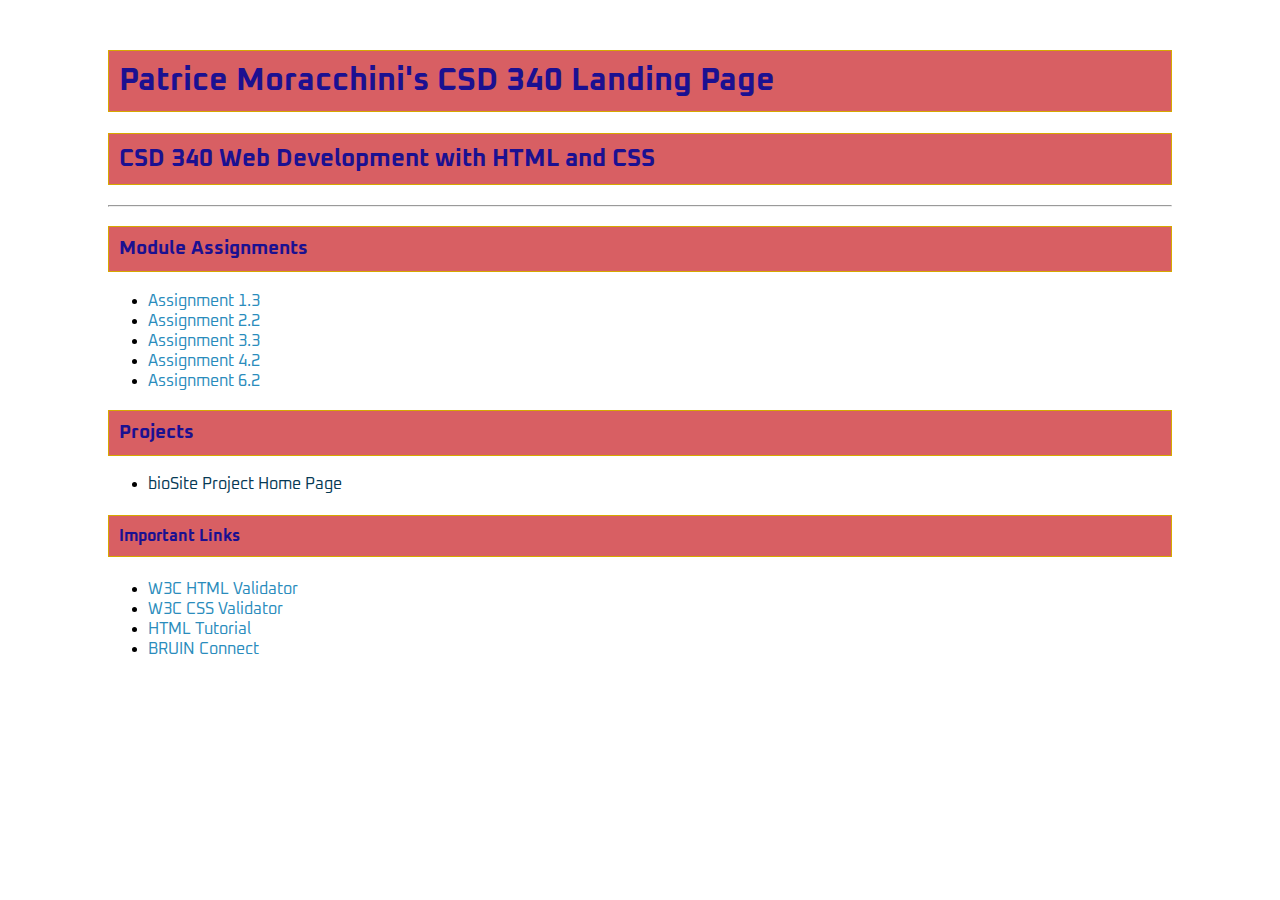
<file: index.html>
<!DOCTYPE html>
<html lang="en">
<head>
    <!--
    Patrice Moracchini
    index file for CSD 340
-->
    <title>Patrice Moracchini's CSD 340 Landing Page</title>
    <link href="https://fonts.googleapis.com/css2?family=Oxanium:wght@300;400;500;600;700&display=swap" rel="stylesheet">
    <link rel="stylesheet" href="site.css">
</head>

<body>
    <div id="container">
        <h1>Patrice Moracchini's CSD 340 Landing Page</h1>
        <h2>CSD 340 Web Development with HTML and CSS</h2>
        <hr />

        <h3>Module Assignments</h3>
        <ul>
            <li><a href="module-1/moracchini_Mod1_3.html">Assignment 1.3</a></li>
            <li><a href="module-2/moracchini_Mod2_2.html">Assignment 2.2</a></li>
            <li><a href="module-3/moracchini_Mod3_3.html">Assignment 3.3</a></li>
            <li><a href="module-4/Moracchini_Mod4_2.html">Assignment 4.2</a></li>
            <li><a href="module-6/Moracchini_Mod6_2.html">Assignment 6.2</a></li>
            </ul>
        <h3> Projects</h3>
            <ul>
                <li><a href="">bioSite Project Home Page</a></li>
            </ul>
        <h4>Important Links</h4>
            <ul>
                <li><a href="https://validator.w3.org/">W3C HTML Validator</a></li>
                <li><a href="https://jigsaw.w3.org/css-validator/">W3C CSS Validator</a></li>
                <li><a href="https://www.w3schools.com/html/">HTML Tutorial</a></li>
                <li><a href="https://bruinconnect.bellevue.edu/">BRUIN Connect</a></li>
            </ul>
    </div>
</body>
</html>
</file>
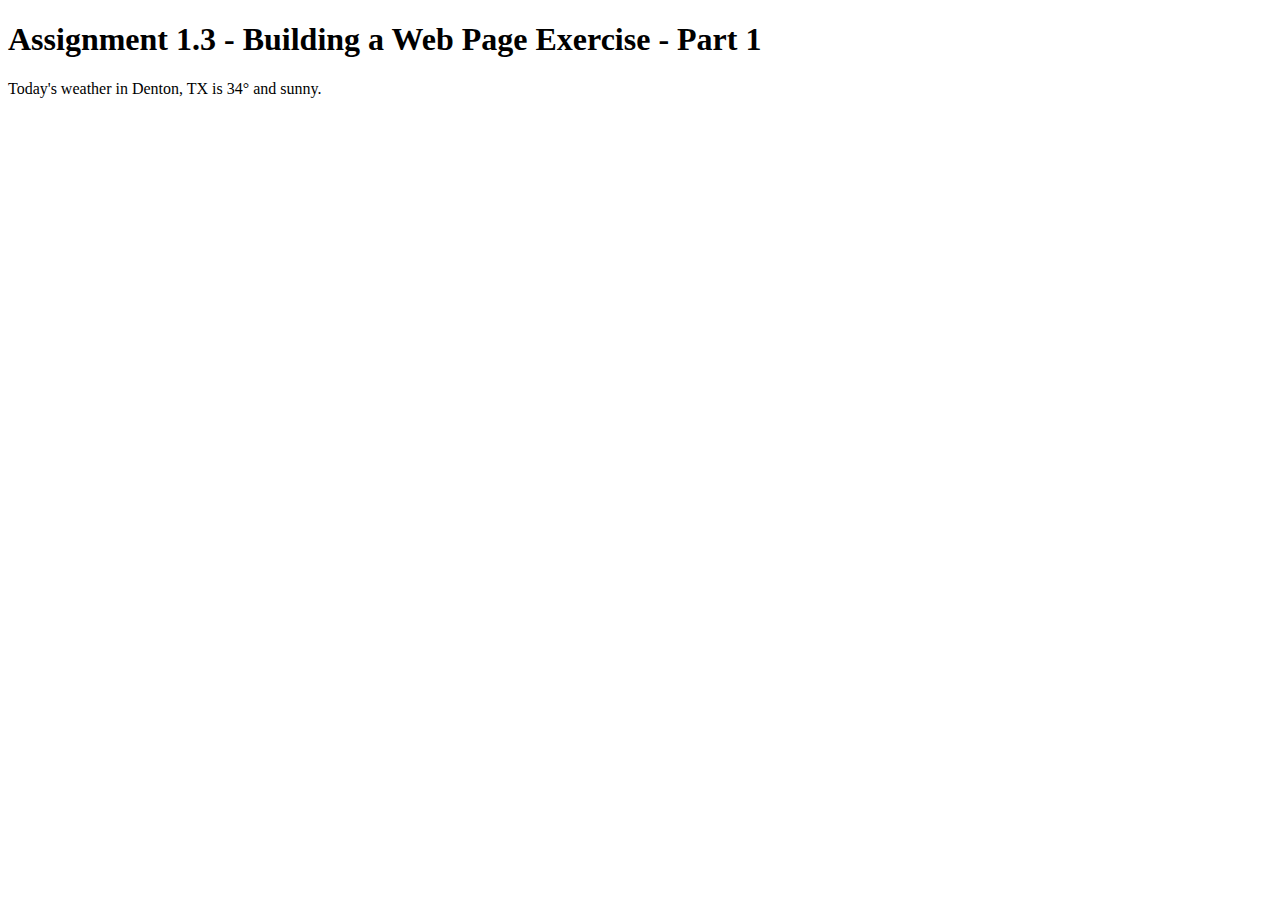
<file: module-1/moracchini_Mod1_3.html>
<!--
Name: Patrice Moracchini
Assignment: Module 1.3
-->
<!DOCTYPE html>
<html lang="en">
<head>
    <title>CSD 340 Web Development with HTML and CSS</title>
</head>

<body>
    <h1>Assignment 1.3 - Building a Web Page Exercise - Part 1</h1>
    <p>Today's weather in Denton, TX is 34&deg; and sunny.</p>
</body>

</html>
</file>
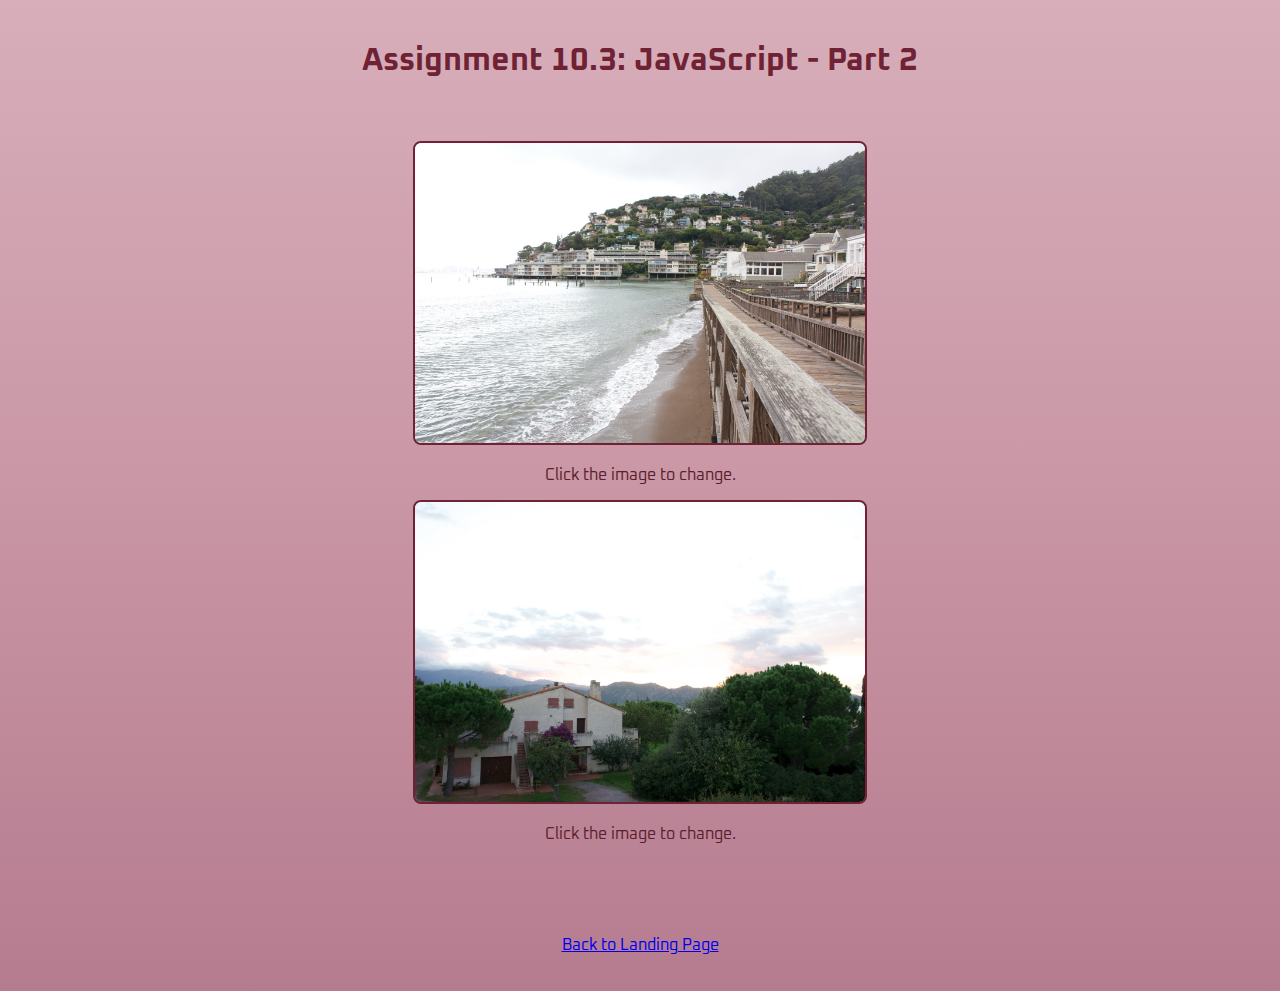
<file: module-10/Moracchini_Mod10_3.html>
<!DOCTYPE html>
<html lang="en">
  <head>
    <!--
      Name: Patrice Moracchini
      Assignment 10.3
      JavaScript - Part 2
      The program will display two images. When the user clicks on an image, it will change to a different image. 
      When the user clicks on the image again, it will change back to the original image. I chose two pictures from batches of photos I took
      to build HDR images.
     -->
    <meta charset="UTF-8">
    <link href="https://fonts.googleapis.com/css2?family=Oxanium:wght@300;400;500;600;700&display=swap"
      rel="stylesheet">
    <title>
      CSD 340 Web Development with HTML and CSS
    </title>
    <script>
      // JavaScript function to change the clicked image, and change it back when clicked again.
      // the if/else statement checks if the clicked image's source is the original image file. If it is,
      // it changes the source to the new image file. If it's not, it changes the source back to the original image file.
      function switchImage(clickedImage, newImageFile, originalImageFile) {
        if (clickedImage.src.indexOf(originalImageFile) !== -1) {       
          clickedImage.src = newImageFile;                              
        } else {
          clickedImage.src = originalImageFile;
        }
      }
    </script>
    
    <link rel='stylesheet' type='text/css' href='body1.css' />
    <!-- as the example contained a link to a css file but no file, I created mine to play a bit with the styling -->
  </head>

  <body>
    <h1>Assignment 10.3: JavaScript - Part 2</h1>
    <br />
    <div>
      <img border="0" src="Bay_02.jpg" alt="Bay thumbnail" width="450" height="300" onclick="switchImage(this, 'Bay_01.jpg', 'Bay_02.jpg');" />
    </div>
    <div>
      Click the image to change.
      <br />
    </div>
    <div>
      <img border="0" src="Sunset_02.jpg" alt="Sunset thumbnail" width="450" height="300" onclick="switchImage(this, 'Sunset_01.jpg', 'Sunset_02.jpg');" />
    </div>
    <div>
      Click the image to change.
      <br />
    </div>
    <br /><br /><br />
    <footer>
      <p><a href="../index.html">Back to Landing Page</a></p>
    </footer>
  </body>

</html>
</file>
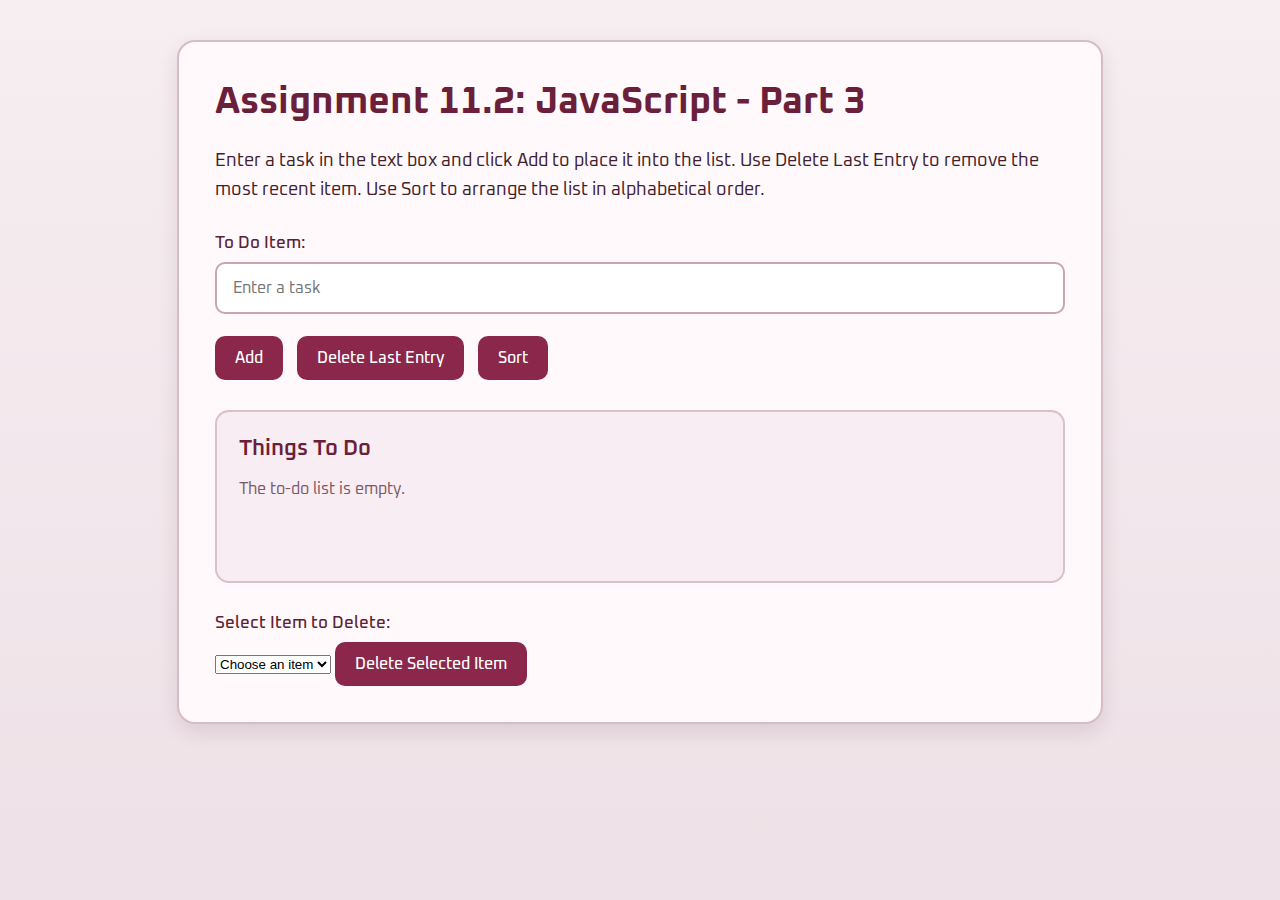
<file: module-11/Moracchini_Mod11_2.html>
<!DOCTYPE html>
<html lang="en">
<head>
  <!-- Document Setup -->
  <meta charset="UTF-8">
  <title>CSD 340 Web Development with HTML and CSS</title>
  <link href="https://fonts.googleapis.com/css2?family=Oxanium:wght@300;400;500;600;700&display=swap" rel="stylesheet">
  <link rel="stylesheet" href="Moracchini_Mod11_2.css">
</head>
<body>
  <!--
    Patrice Moracchini
    Assignment 11.2: JavaScript - Part 3

    Program Description:
    This program creates a to-do list. The user can add items,
    delete the last item entered, select a specific item to delete,
    sort the list alphabetically, and view the updated contents of the
    array on the page.
  -->
  <!-- Page Content -->
  <div class="page-wrapper">
    <main class="card">
      <h1>Assignment 11.2: JavaScript - Part 3</h1>

      <p class="instructions">
        Enter a task in the text box and click Add to place it into the list. Use Delete Last Entry to remove the most recent item. Use Sort to arrange the list in alphabetical order.
      </p>

      <div class="input-section">
        <label for="taskInput">To Do Item:</label>
        <input type="text" id="taskInput" placeholder="Enter a task">
      </div>

      <div class="button-row">
        <button type="button" onclick="addItem()">Add</button>
        <button type="button" onclick="deleteLastEntry()">Delete Last Entry</button>
        <button type="button" onclick="sortItems()">Sort</button>
      </div>

      <section class="list-section">
        <h2>Things To Do</h2>
        <div id="displayArea" class="display-area"></div>
      </section>

      <div class="delete-section">
        <label for="deleteSelect">Select Item to Delete:</label>
        <select id="deleteSelect"></select>
        <button type="button" onclick="deleteSelectedItem()">Delete Selected Item</button>
      </div>
    </main>
  </div>
<!-- JavaScript -->
  <script>
    // Data
    let toDoList = [];

    // Add Item
    function addItem() {            
      const input = document.getElementById("taskInput");
      const task = input.value.trim();

      if (task === "") {            // Check for empty input
        alert("Please enter a task.");
        return;
      }
      // Add task to the list and update display
      toDoList.push(task);
      alert("Item: " + task + " was added.");
      input.value = "";
      displayItems();
    }

    // Delete Last Item
    function deleteLastEntry() {
      if (toDoList.length === 0) {          // Check if the list is empty
        alert("There are no items to delete.");
        return;
      }

      const deletedItem = toDoList.pop();   // Remove the last item and store it for alert
      alert("Deleted item: " + deletedItem);
      displayItems();
    }

    // Delete Selected Item by User Choice
    function deleteSelectedItem() {
      if (toDoList.length === 0) {             // Check if the list is empty
        alert("There are no items to delete.");
        return;
      }

      const deleteSelect = document.getElementById("deleteSelect");         // Get the select element
      const selectedIndex = deleteSelect.value;

      if (selectedIndex === "") {           // Check if an item is selected
        alert("Please select an item to delete.");
        return;
      }

      const deletedItem = toDoList.splice(selectedIndex, 1)[0];     // Remove the selected item and store it for alert
      alert("Deleted selected item: " + deletedItem);
      displayItems();
    }

    // Sort Items by Alphabetical Order
    function sortItems() {
      if (toDoList.length === 0) {                  //  Check if the list is empty
        alert("There are no items to sort.");
        return;
      }

      toDoList.sort();                             
      alert("The list has been sorted.");
      displayItems();
    }

    // Display Items
    function displayItems() {
      const displayArea = document.getElementById("displayArea");
      const deleteSelect = document.getElementById("deleteSelect");

      deleteSelect.innerHTML = "<option value=''>Choose an item</option>";

      if (toDoList.length === 0) {                      // Check if the list is empty and display a message
        displayArea.innerHTML = "<p class='empty-message'>The to-do list is empty.</p>";
        return;
      }

      let output = "<ol>";                              // Start an ordered list

      for (let i = 0; i < toDoList.length; i++) {       // Add each item to the output and the select dropdown
        output += "<li>" + toDoList[i] + "</li>";
        deleteSelect.innerHTML += "<option value='" + i + "'>" + toDoList[i] + "</option>";
      }

      output += "</ol>";
      displayArea.innerHTML = output;           // Update the display area with the list
    }

    // Initial Display
    displayItems();
  </script>
</body>
</html>
</file>
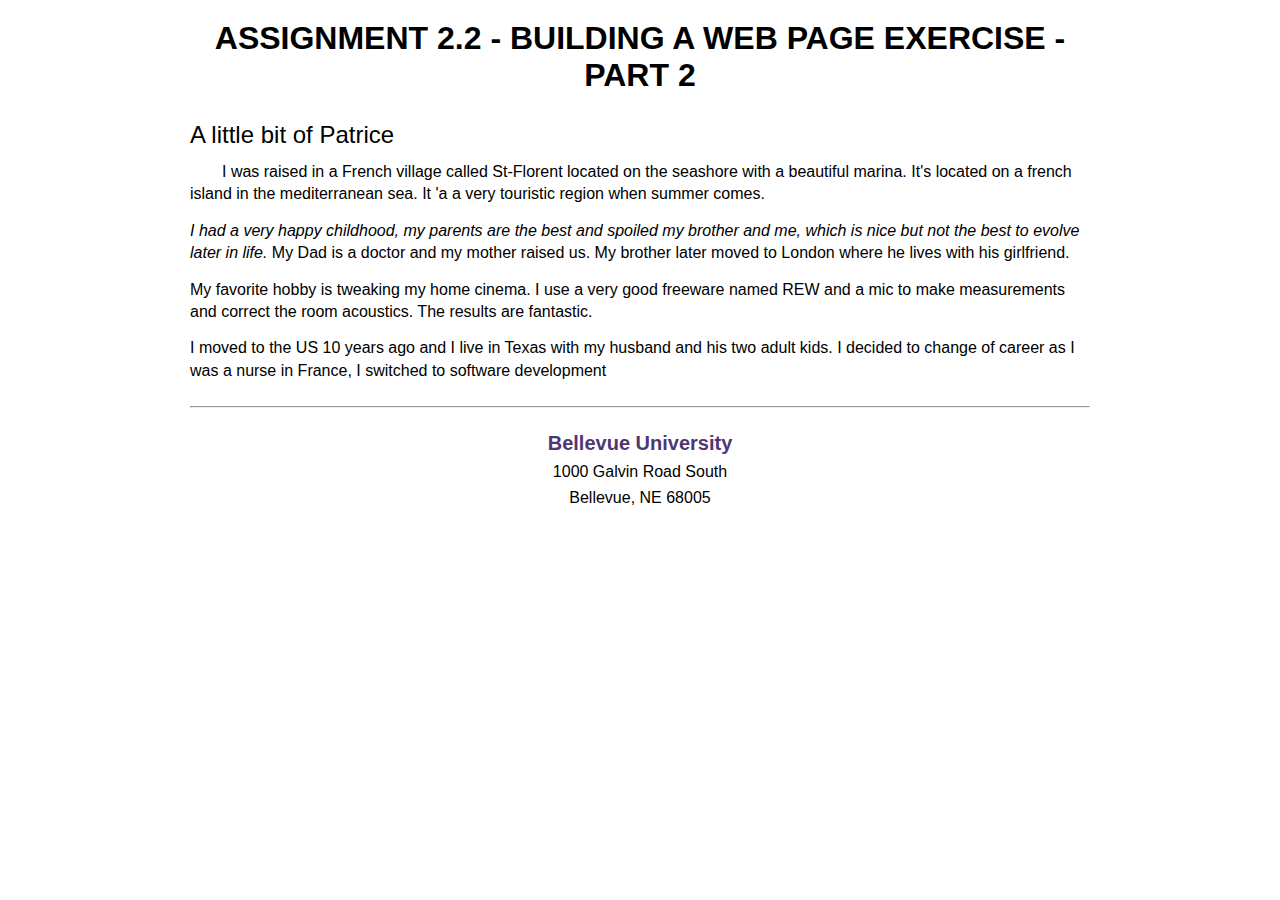
<file: module-2/moracchini_Mod2_2.html>
<!DOCTYPE html>
<html lang="en">
<head>
    <!--
    Name: Patrice Moracchini
    Assignment: Module 2.2
-->
     <!--Adding four meta tags -->
    <meta name="description" content="Assignment 2.2 - Building a Web Page Exercise, Part 2" />
    <meta name="keywords" content="Webpage, HTML, CSS, Bellevue, Module 2.2" />
    <meta name="robots" content="noindex" />
    <meta name="author" content="Patrice Moracchini" />
    
    <!--adding title and link to css file-->
    <title>CSD 340 Development with HTML and CSS</title>   
    <link href="moracchini_Mod2_2.css" type="text/css" rel="stylesheet"/>
</head>

<body>
    <div id="container">
    <h1>Assignment 2.2 - Building a Web Page Exercise - Part 2</h1>
    <h2>A little bit of Patrice</h2>
    <p class="intro"> I was raised in a French village called St-Florent located on the seashore with a beautiful marina. It's located on a french island in the mediterranean sea. It 'a a very touristic region when summer comes.</p>
    <p><span class="sentence">I had a very happy childhood, my parents are the best and spoiled my brother and me, which is nice but not the best to evolve later in life.</span> My Dad is a doctor and my mother raised us. My brother later moved to London where he lives with his girlfriend.</p>
    <p>My favorite hobby is tweaking my home cinema. I use a very good freeware named REW and a mic to make measurements and correct the room acoustics. The results are fantastic.</p>
    <p>I moved to the US 10 years ago and I live in Texas with my husband and his two adult kids. I decided to change of career as I was a nurse in France, I switched to software development  </p>
    <hr>
     <address>
      <p><a href="https://www.bellevue.edu/" target="_blank">Bellevue University</a></p>
      <p>1000 Galvin Road South</p>
      <p>Bellevue, NE 68005</p>
    </address>
  </div>
</body>
    </html>
</file>
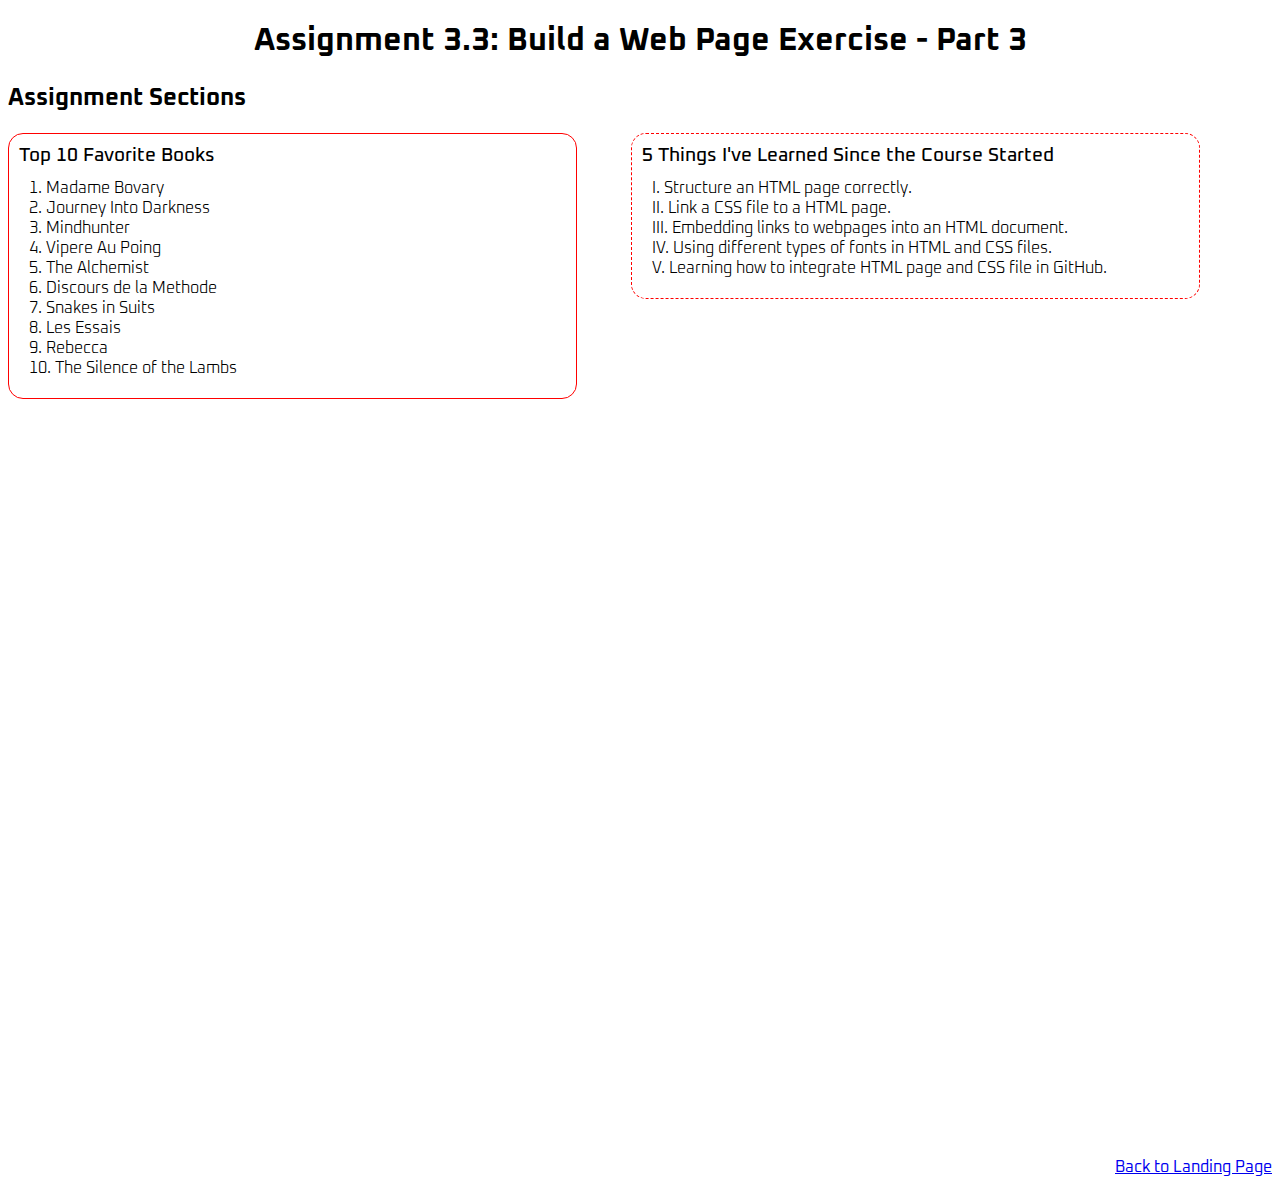
<file: module-3/moracchini_Mod3_3.html>
<!DOCTYPE html>
<html lang="en">
<head>
  <!--
    Name: Patrice Moracchini
    Assignment: 3.3
    Date: 2026-01-25
  -->
     <title>CSD 340 Web Development with HTML and CSS</title>
     <link href="https://fonts.googleapis.com/css2?family=Oxanium:wght@300;400;500;600;700&display=swap" rel="stylesheet">
  <link rel="stylesheet" href="moracchini_Mod3_3.css">
</head>

<body>
    <!-- Main Container -->
  <div id="container"> 
    <h1>Assignment 3.3: Build a Web Page Exercise - Part 3</h1>
    <h2>Assignment Sections</h2>
    <div id="left-div">
      <h3>Top 10 Favorite Books</h3>
      <ol><!-- Ordered List -->
        <li>Madame Bovary</li>
        <li>Journey Into Darkness</li>
        <li>Mindhunter</li>
        <li>Vipere Au Poing</li>
        <li>The Alchemist</li>
        <li>Discours de la Methode</li>
        <li>Snakes in Suits</li>
        <li>Les Essais</li>
        <li>Rebecca</li>
        <li>The Silence of the Lambs</li>
      </ol>
    </div>

    <div id="right-div">
      <h3>5 Things I've Learned Since the Course Started</h3>
      <ul><!-- Unordered List -->
        <li>Structure an HTML page correctly.</li>
        <li>Link a CSS file to a HTML page.</li>
        <li>Embedding links to webpages into an HTML document.</li>
        <li>Using different types of fonts in HTML and CSS files.</li>
        <li>Learning how to integrate HTML page and CSS file in GitHub.</li>
      </ul>
    </div>
    
    <div id="bottom-div">
    <!-- link to Landing Page -->
      <a href="../index.html">Back to Landing Page</a>
    </div>
  </div>
</body>
</html>
</file>
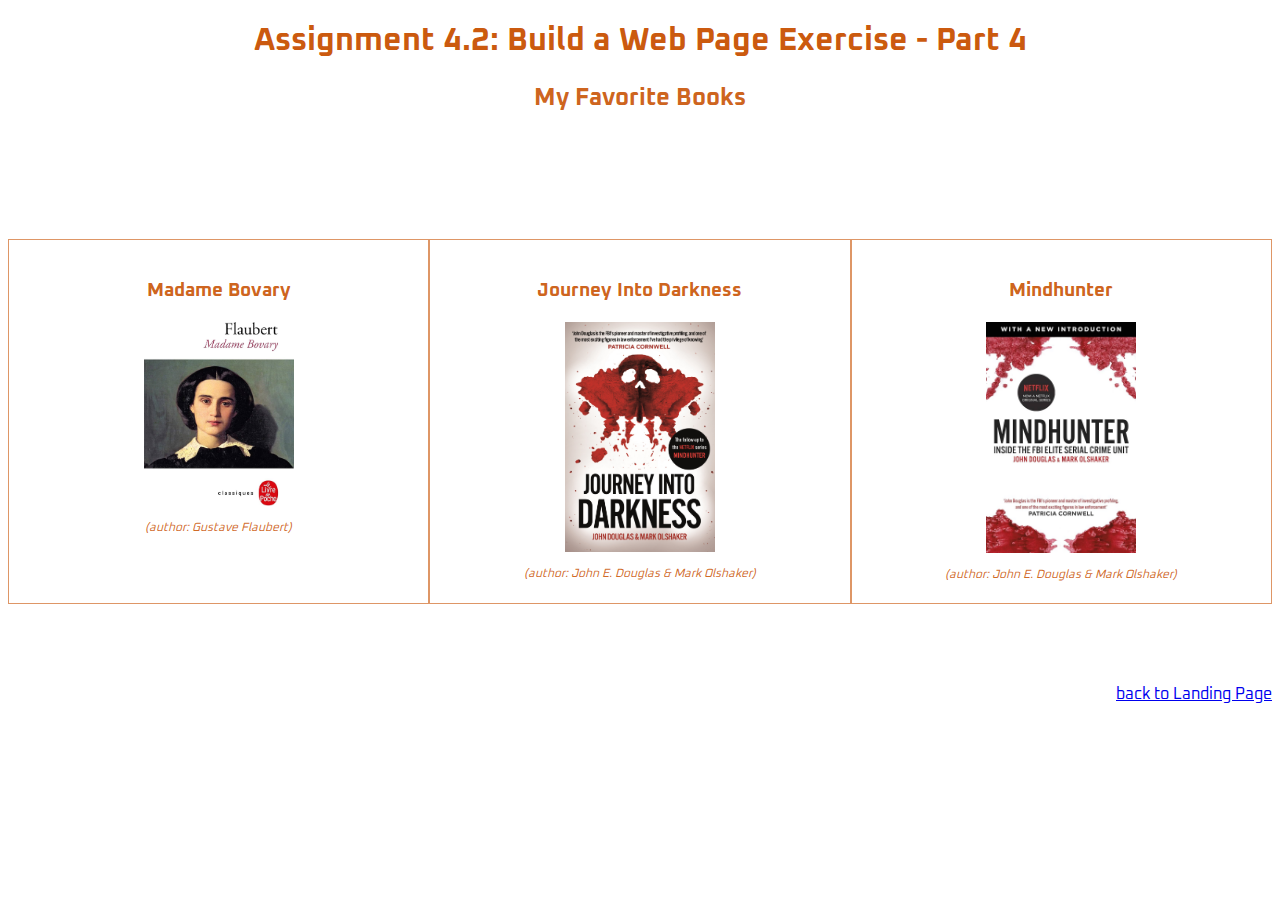
<file: module-4/Moracchini_Mod4_2.html>
<!DOCTYPE html>
<html lang="en">
<head>
    <!--
    Name: Patrice Moracchini
    Assignment: Module 4.2
-->
        <title>CSD 340 Web Development with HTML and CSS</title> 
        <!-- adding Google font-->
        <link href="https://fonts.googleapis.com/css2?family=Oxanium:wght@300;400;500;600;700&display=swap" rel="stylesheet">
        
    <link rel="stylesheet" href="Moracchini_Mod4_2.css"> <!-- linking css file -->
</head>

<body>
  <div id="container">
    <h1>Assignment 4.2: Build a Web Page Exercise - Part 4</h1>
        <h2>My Favorite Books</h2> <!-- adding h2 to avoid W3C error -->
                <!-- building grid with 3 div -->
            <div id="image-gallery"> <!-- adding picture gallery div -->
             <div class="gallery-item"> <!-- adding gallery item div -->
                <h3>Madame Bovary</h3> <!-- adding h3 for book title -->
                <figure> 
                    <img src="images/Madame_Bovary.jpg" alt="Madame Bovary Book Cover"> <!-- linking image file -->
                <figcaption>(author: Gustave Flaubert)</figcaption> <!-- adding figcaption for author name -->
                </figure>
            </div>

            <div class="gallery-item">
                <h3>Journey Into Darkness</h3>
                <figure>
                <img src="images/Journey_Into_Darkness.jpg" alt="Journey Into Darkness Book Cover">
                <figcaption>(author: John E. Douglas &amp; Mark Olshaker)</figcaption>
                </figure>
            </div>

            <div class="gallery-item">
                <h3>Mindhunter</h3>
                <figure>
                <img src="images/Mindhunter.jpg" alt="Mindhunter Book Cover">
                <figcaption>(author: John E. Douglas &amp; Mark Olshaker)</figcaption>
                </figure>
            </div>
            </div>

    <div class="back-link"> <!-- adding link to land page div -->
      <a href="../index.html">back to Landing Page</a>
    </div>
  </div>
</body>
</html>
</file>
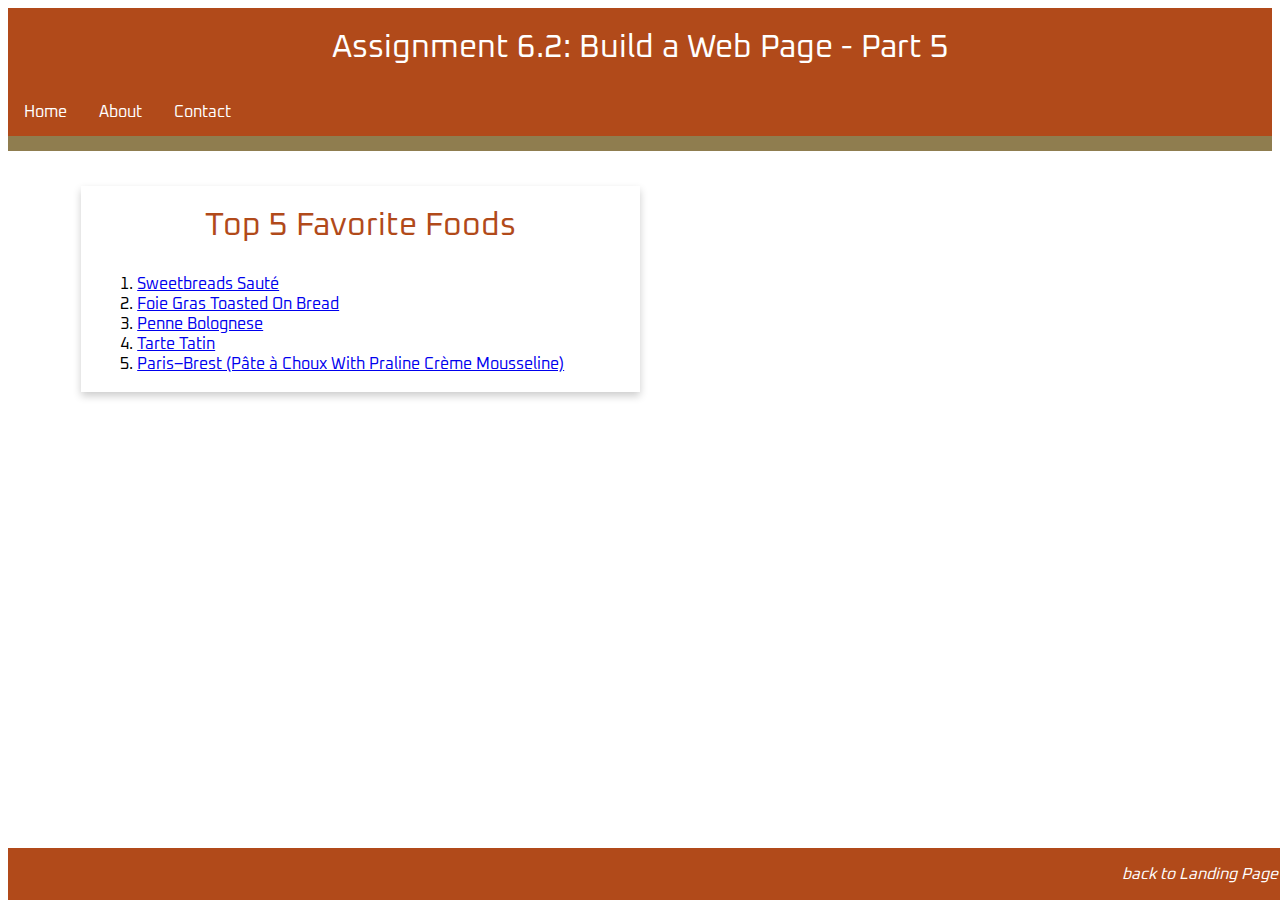
<file: module-6/Moracchini_Mod6_2.html>
<!DOCTYPE html>
<html lang="en">
<head>
    <!--
    Name: Patrice Moracchini
    Assignment: Module 6.2
    Build a Webpage Exercise, Part 5
-->
        <meta charset="UTF-8">
        <title>CSD 340 Web Development with HTML and CSS</title> 
        <!-- adding Google font-->
        <link href="https://fonts.googleapis.com/css2?family=Oxanium:wght@400&display=swap" rel="stylesheet">
        <!-- linking css file -->
        <link rel="stylesheet" href="Moracchini_Mod6_2.css"> 
</head>

<body>
    <header>
        <h1>Assignment 6.2: Build a Web Page - Part 5</h1>
    </header>
        <!-- adding navigation bar -->
    <div id="navbar">
        <a href="#">Home</a>    <!-- adding link to home page -->
        <a href="#">About</a>   <!-- adding link to about page -->
        <a href="#">Contact</a>    <!-- adding link to contacts page -->
    </div>

    <div id="container">   <!-- adding container div -->
        <div class="card">  
            <div class="card-title">Top 5 Favorite Foods</div>
            <div class="card-content">
                <ol>    <!-- adding ordered list for website with top favorite food recipes, each link opens in a new tab and 
                    added security settings. -->
                    <li> <a href="https://www.seriouseats.com/sweetbreads-saute-recipe" target="_blank" rel="noopener noreferrer">Sweetbreads Sauté</a></li>
                    <li> <a href="https://www.grandmaducky.recipes/2023/12/foie-gras-on-toasted-bread-an-elegant-appetiser-for-new-years-eve/" target="_blank" rel="noopener noreferrer">Foie Gras Toasted On Bread</a></li>
                    <li> <a href="https://grantourismotravels.com/penne-bolognese-recipe/" target="_blank" rel="noopener noreferrer">Penne Bolognese</a></li>
                    <li> <a href="https://www.madaboutmacarons.com/tarte-tatin-recipe/" target="_blank" rel="noopener noreferrer">Tarte Tatin</a></li>
                    <li> <a href="https://www.seriouseats.com/paris-brest-pate-a-choux-with-praline-creme-mousseline" target="_blank" rel="noopener noreferrer">Paris–Brest (Pâte à Choux With Praline Crème Mousseline)</a></li>
                </ol>
            </div>
        </div>
    </div>

     <footer>    <!-- adding footer with link back to landing page -->
    <p><a href="../index.html">back to Landing Page</a></p>
  </footer>
</body>
</html>
</file>
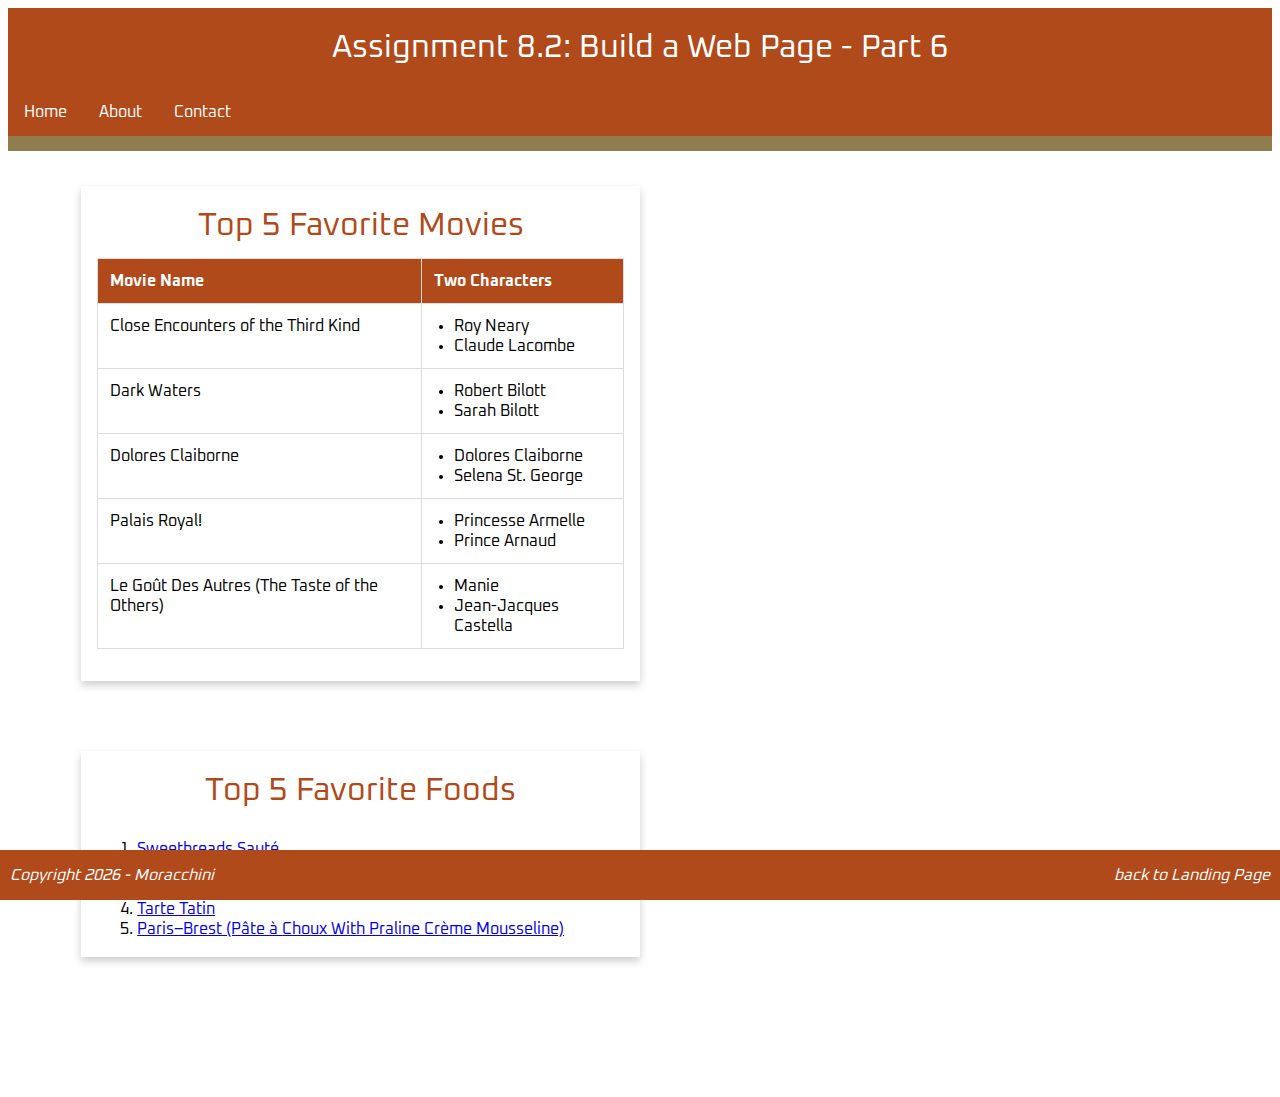
<file: module-8/Moracchini_Mod8_2.html>
<!DOCTYPE html>
<html lang="en">
<head>
    <!--
    Name: Patrice Moracchini
    Assignment: Module 8.2
    Build a Webpage Exercise, Part 6
-->
        <meta charset="UTF-8">
        <title>CSD 340 Web Development with HTML and CSS</title> 
        <!-- adding Google font -->
        <link href="https://fonts.googleapis.com/css2?family=Oxanium:wght@400&display=swap" rel="stylesheet">
        <!-- linking css file -->
        <link rel="stylesheet" href="Moracchini_Mod8_2.css"> 
</head>

<body>
    <header>
        <h1>Assignment 8.2: Build a Web Page - Part 6</h1>
    </header>
        <!-- adding navigation bar -->
    <div id="navbar">
        <a href="#">Home</a>    
        <a href="#">About</a>   
        <a href="#">Contact</a>    
    </div>

    <div id="container">   <!-- adding container -->
            <!-- Card 1: Movies -->
    <div class="card">
      <div class="card-title">Top 5 Favorite Movies</div>

      <div class="card-content">
        <table id="movies">
          <thead> <!-- adding table header -->
            <tr>  <!-- adding table header row with two columns: Movie Name and Two Characters -->
              <th>Movie Name</th>
              <th>Two Characters</th>
            </tr>
          </thead>
          <!-- first movie -->
          <tbody> <!-- adding table body -->
            <tr>
              <td>Close Encounters of the Third Kind</td>
              <td>
                <ul>    <!-- adding unordered list for characters in movie -->
                  <li>Roy Neary</li>
                  <li>Claude Lacombe</li>
                </ul>
              </td>
            </tr>
            <!-- Second movie -->
            <tr>
              <td>Dark Waters</td>
              <td>
                <ul>
                  <li>Robert Bilott</li>
                  <li>Sarah Bilott</li>
                </ul>
              </td>
            </tr>
            <!-- Third movie -->
            <tr>
              <td>Dolores Claiborne</td>
              <td>
                <ul>
                  <li>Dolores Claiborne</li>
                  <li>Selena St. George</li>
                </ul>
              </td>
            </tr>
            <!-- Fourth movie -->
            <tr>
              <td>Palais Royal!</td>
              <td>
                <ul>
                  <li>Princesse Armelle</li>
                  <li>Prince Arnaud</li>
                </ul>
              </td>
            </tr>
            <!-- Fifth movie -->
            <tr>
              <td>Le Goût Des Autres (The Taste of the Others)</td>
              <td>
                <ul>      
                  <li>Manie</li>
                  <li>Jean-Jacques Castella</li>
                </ul>
              </td>
            </tr>
          </tbody>
        </table>
      </div>
    </div>

    <br /><br />

    <!-- Card 2: Foods -->
        <div class="card">  
            <div class="card-title">Top 5 Favorite Foods</div>
            <div class="card-content">
                <ol>    <!-- adding ordered list of website with top favorite food recipes, each link opens in a new tab and 
                    added security settings. -->
                    <li> <a href="https://www.seriouseats.com/sweetbreads-saute-recipe" target="_blank" rel="noopener noreferrer">Sweetbreads Sauté</a></li>
                    <li> <a href="https://www.grandmaducky.recipes/2023/12/foie-gras-on-toasted-bread-an-elegant-appetiser-for-new-years-eve/" target="_blank" rel="noopener noreferrer">Foie Gras Toasted On Bread</a></li>
                    <li> <a href="https://grantourismotravels.com/penne-bolognese-recipe/" target="_blank" rel="noopener noreferrer">Penne Bolognese</a></li>
                    <li> <a href="https://www.madaboutmacarons.com/tarte-tatin-recipe/" target="_blank" rel="noopener noreferrer">Tarte Tatin</a></li>
                    <li> <a href="https://www.seriouseats.com/paris-brest-pate-a-choux-with-praline-creme-mousseline" target="_blank" rel="noopener noreferrer">Paris–Brest (Pâte à Choux With Praline Crème Mousseline)</a></li>
                </ol>
            </div>
        </div>
    </div>

  <footer>
    <span id="footer-left">Copyright 2026 - Moracchini</span>
    <a id="footer-right" href="../index.html">back to Landing Page</a>
  </footer>
</body>
</html>
</file>
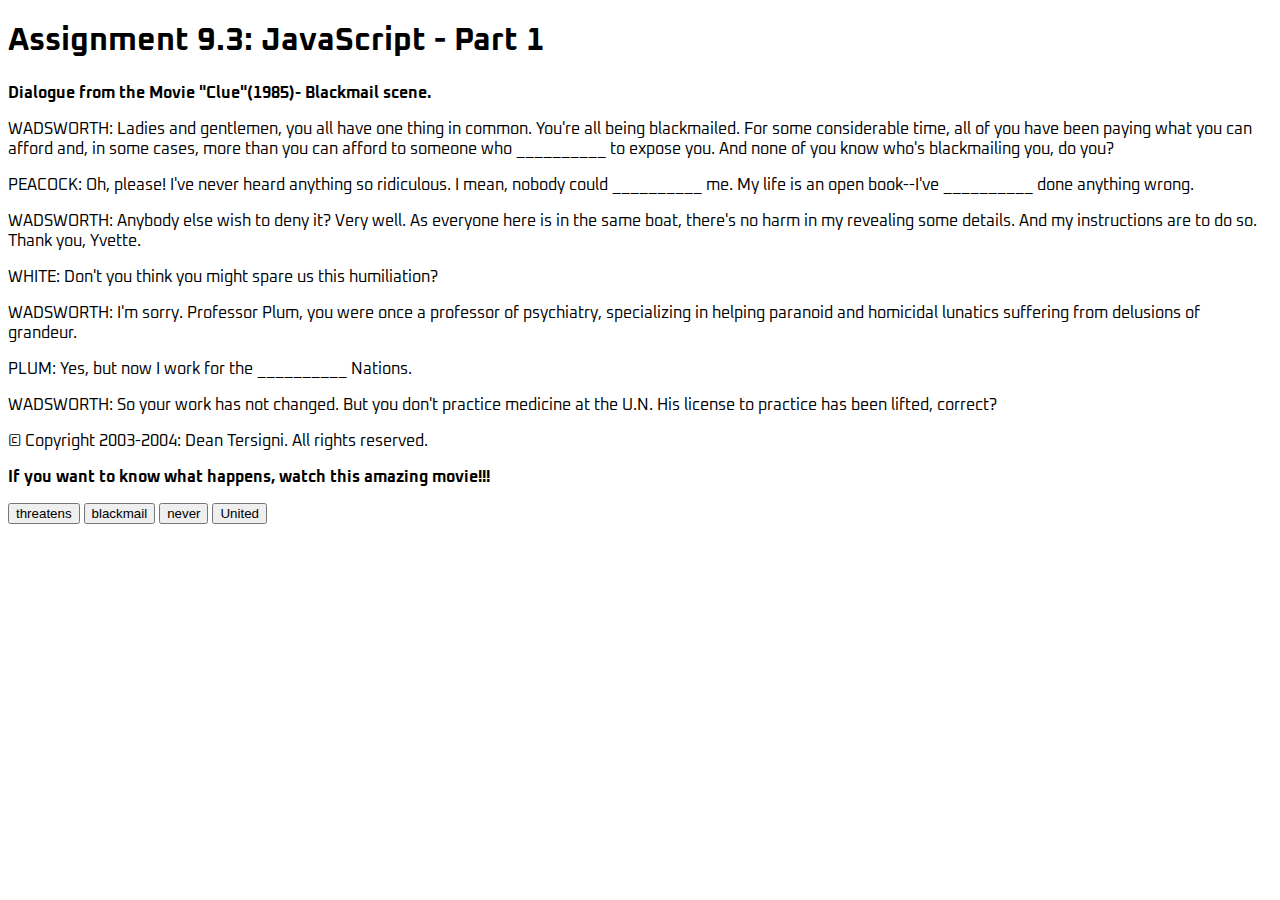
<file: module-9/Moracchini_Mod9_3.html>
<!DOCTYPE html>
<html lang="en">
  <head>
    <meta charset="UTF-8">
    <!--
      Name: Patrice Moracchini
      Assignment 9.3
      JavaScript - Part 1
      Reference: Tersigni, D. (2004). Clue – Script. The Almighty Guru. https://www.thealmightyguru.com/Reviews/Clue/Clue-Script.html
    -->
    <!-- adding Google font and styling body  to keep this assignment consistent with the other pages -->
    <link href="https://fonts.googleapis.com/css2?family=Oxanium:wght@300;400;500;600;700&display=swap" rel="stylesheet">
    <style>
      body {
        font-family: 'Oxanium', Arial, sans-serif;
      }
    </style>

    <title>CSD 340 Web Development with HTML and CSS</title>
  </head>

  <body>
    <h1>Assignment 9.3: JavaScript - Part 1</h1>

    <!-- text with blanks to be filled in by JavaScript -->
    <p><strong>Dialogue from the Movie "Clue"(1985)- Blackmail scene.</strong></p>
    <p>
      WADSWORTH:
      Ladies and gentlemen, you all have one thing in common. You're all being
      blackmailed. For some considerable time, all of you have been paying what
      you can afford and, in some cases, more than you can afford to someone who

      <span id="blank1">__________</span>   
      <!-- first blank to be filled in by JavaScript -->
      to expose you. And none of you know who's blackmailing you, do you?
    </p>

    <p>
      PEACOCK:
      Oh, please! I've never heard anything so ridiculous. I mean, nobody could

      <span id="blank2">__________</span>
      <!-- second blank to be filled in by JavaScript -->
      me. My life is an open book--I've

      <span id="blank3">__________</span>
      <!-- third blank to be filled in by JavaScript -->
      done anything wrong.
    </p>
    <p>
      WADSWORTH:
      Anybody else wish to deny it?

      Very well. As everyone here is in the same boat, there's no harm in my
      revealing some details. And my instructions are to do so. Thank you,
      Yvette.
    </p>

    <p>
      WHITE:
      Don't you think you might spare us this humiliation?
    </p>

    <p>
      WADSWORTH:
      I'm sorry. Professor Plum, you were once a professor of psychiatry,
      specializing in helping paranoid and homicidal lunatics suffering from
      delusions of grandeur.
    </p>
    <p>
      PLUM:
      Yes, but now I work for the

      <span id="blank4">__________</span>
      <!-- fourth blank to be filled in by JavaScript -->
      Nations.
    </p>
    <p>
      WADSWORTH:
      So your work has not changed. But you don't practice medicine at the U.N.
      His license to practice has been lifted, correct?
    </p>
    <p>
      © Copyright 2003-2004: Dean Tersigni. All rights reserved.
    </p>
    <p><strong>If you want to know what happens, watch this amazing movie!!!</strong></p>

    <!-- Buttons: one button per span -->
    <button type="button" onclick="fillWord1()">threatens</button>
    <button type="button" onclick="fillWord2()">blackmail</button>
    <button type="button" onclick="fillWord3()">never</button>
    <button type="button" onclick="fillWord4()">United</button>

    <!-- JavaScript code to fill in the blanks -->
    <script>
      // The W3C validator emitted a warning about type="text/javascript" so I removed it.
      // 4 variables to hold the words for the blanks
      var word1 = "threatens";
      var word2 = "blackmail";
      var word3 = "never";
      var word4 = "United";

      // 4 functions (one per button). Each one finds a span by its id and replaces the underscores with a word.
      function fillWord1() {
        document.getElementById("blank1").textContent = word1;
      }
      // document refers to the web page in the browser.
      function fillWord2() {
        document.getElementById("blank2").textContent = word2;
      }
      // getElementById() finds the HTML tag that has the matching id value.
      function fillWord3() {
        document.getElementById("blank3").textContent = word3;
      }
      // textContent changes the words shown inside that tag (plain text only).
      function fillWord4() {
        document.getElementById("blank4").textContent = word4;
      }
    </script>
    <!-- End of JS code-->
  </body>
</html>
</file>
<file: site.css>
#container {
  margin-top: 50px;
  margin-left: 100px;
  margin-right: 100px;
}

h1, h2, h3, h4 {
  background-color: #d85f63; /* light blue */
  color: #1b1091;            /* readable text */
  border: 1px solid #D6A800;
  padding: 10px;
  font-family: "Oxanium", Arial, sans-serif;
}

a {
  color: #2a8cbc;
  text-decoration: none;
  font-family: "Oxanium", Arial, sans-serif;
}

a:hover {
  color: #D6A800;
}

a:visited {
  color: #063A55;
}
</file>
<file: module-10/body1.css>
/*This CSS file styles the body of the HTML document Moracchini_Mod10_3, 
I added a background color, my usual google font to keep the assignments font consistent,
 matching colors to the text and added borders to the images, i also added a hover effect 2D transform scale to the picture */

body {
  background-color: #c996a5;
  background-image: linear-gradient(to bottom, #d8aebb, #c996a5, #b57c8f);
  color: #5c1f2d;
  font-family: 'Oxanium', Arial, sans-serif;
  text-align: center;
  min-height: 100vh;   /* Ensure the body takes at least the full viewport height */
  margin: 0;
  padding: 20px;
}

h1 {
  color: #6e2233;
  margin-bottom: 25px;
}

div {
  margin: 15px 0;
}

div {           
  color: #5c1f2d;
}
img {
  border: 2px solid #6e2233;
  border-radius: 8px;
  cursor: pointer;
}

img:hover {
  transform: scale(1.02);
}

p {
  font-size: 16px;
}
</file>
<file: module-11/Moracchini_Mod11_2.css>
/* 
Moracchini_Mod11_2.css
Styles for Moracchini_Mod11_2.html
*/

 /* Page Background and Default Text */
body {
  margin: 0;
  font-family: "Oxanium", Arial, sans-serif;
  background: linear-gradient(180deg, #f6eef1 0%, #eee1e7 100%);
  color: #41202c;
}

/* Main Layout */

.page-wrapper {
  min-height: 100vh;
  padding: 40px 20px;
  box-sizing: border-box;
}

/* Main Content Card */

.card {
  max-width: 850px;
  margin: 0 auto;
  background-color: #fff9fb;
  border: 2px solid #d7bcc6;
  border-radius: 18px;
  padding: 36px;
  box-shadow: 0 8px 20px rgba(84, 30, 50, 0.12);
}

/* Headings and Text */

h1 {
  margin-top: 0;
  margin-bottom: 20px;
  font-size: 2.4rem;
  font-weight: 700;
  color: #6b1f3a;
}

h2 {
  margin-top: 0;
  margin-bottom: 16px;
  font-size: 1.4rem;
  font-weight: 600;
  color: #6b1f3a;
}

.instructions {
  font-size: 1.15rem;
  line-height: 1.6;
  margin-bottom: 28px;
}

/* Form Elements */

.input-section {
  margin-bottom: 22px;
}

label {
  display: block;
  margin-bottom: 8px;
  font-size: 1.05rem;
  font-weight: 500;
  color: #5b2236;
}

#taskInput {
  width: 100%;
  padding: 14px 16px;
  font-family: "Oxanium", Arial, sans-serif;
  font-size: 1rem;
  color: #41202c;
  background-color: #ffffff;
  border: 2px solid #c8a5b3;
  border-radius: 10px;
  box-sizing: border-box;
}

#taskInput:focus {
  outline: none;
  border-color: #8a274b;
  box-shadow: 0 0 0 3px rgba(138, 39, 75, 0.14);
}

/* Buttons */

.button-row {
  display: flex;
  flex-wrap: wrap;
  gap: 14px;
  margin-bottom: 30px;
}

button {
  font-family: "Oxanium", Arial, sans-serif;
  font-size: 1rem;
  font-weight: 500;
  padding: 12px 20px;
  color: #ffffff;
  background-color: #8a274b;
  border: none;
  border-radius: 10px;
  cursor: pointer;
  transition: background-color 0.2s ease, transform 0.2s ease;
}

button:hover {
  background-color: #6b1f3a;
  transform: translateY(-1px);
}

/* List Display */

.list-section {
  padding: 22px;
  background-color: #f8edf2;
  border: 2px solid #dbc0cb;
  border-radius: 14px;
}

/* Delete Selection */
.delete-section {
  margin-top: 30px;
}

.display-area {
  min-height: 80px;
}

.display-area ol {
  margin: 0;
  padding-left: 28px;
}

.display-area li {
  margin-bottom: 10px;
  font-size: 1.05rem;
}

.empty-message {
  margin: 0;
  color: #7b5866;
}
</file>
<file: module-2/moracchini_Mod2_2.css>
/*
  Name: Patrice Moracchini
  Assignment: Module 2.2
*/

html, body {
  font-size: 16px;
}

body {
  margin: 0;
  padding: 0;
  font-family: Arial, Helvetica, sans-serif;
}

#container {
  width: 90%;
  max-width: 900px;
  margin: 0 auto;
  padding: 20px;
}

p {
  font-weight: 400;
  line-height: 1.4em;
  margin: 0 0 14px 0;
}

h1 {
  font-weight: 700;
  text-transform: uppercase;
  text-align: center;
  margin: 0 0 12px 0;
}

h2 {
  font-weight: 500;
  text-align: left;
  padding-top: 15px;
  margin: 0 0 12px 0;
}

.intro {
  text-indent: 2em;
}

.sentence {
  font-style: italic;
}

hr {
  margin: 24px 0;
}

address {
  text-align: center;
  font-style: normal;
}

address p {
  margin: 4px 0;
}

/* Website link styling */
address a {
  font-weight: bold;
  font-size: 1.25em;
  color: #4F3674;
  text-decoration: none;
}

address a:hover {
  text-decoration: underline;
  background-color: #D6A800;
}

/* Visited link styling (chosen style) */
address a:visited {
  color: #2B1F3A;
}
</file>
<file: module-3/moracchini_Mod3_3.css>
/* Patrice Moracchini - Module 3.3 CSS File */

/* Set the body font to Oxanium, with Arial and sans-serif as fallbacks */
body {
  font-family: "Oxanium", Arial, sans-serif;
}

/* h1 title centered on the page */
h1 {
  text-align: center;
}

/* weight of the h3 tags to 500 */
h3 {
  font-weight: 500;
  margin: 0;
}

/* weight of the lists to 300 */
ol, ul {
  font-weight: 300;
  margin: 0;
}

/* Style the left and right divs to be side by side */
#left-div,
#right-div {
  width: 45%;
  display: inline-block;
  vertical-align: top;
  box-sizing: border-box;
  padding: 10px;
}

/* left div  with a margin-right of 4% */
#left-div {
  margin-right: 4%;
}

/* Apply a 1px solid red border with a 15px border-radius to the ordered list and its title */
#left-div {
  border: 1px solid red;
  border-radius: 15px;
}

/* Ordered list with a padding of 10px and numbers to inside */
#left-div ol {
  padding: 10px;
  list-style-position: inside;
}

/* Apply a 1px dashed red border with a 15px border-radius to the unordered list and its title */
#right-div {
  border: 1px dashed red;
  border-radius: 15px;
}

/* Unordered list with a padding of 10px, bullets upper-roman, and numbers to inside */
#right-div ul {
  padding: 10px;
  list-style-type: upper-roman;
  list-style-position: inside;
}

/* Style the bottom div */
#bottom-div {
  width: 100%;
  margin-top: 60%;
  margin-bottom: 20px;
}

/* Float the link to the right inside the bottom div */
#bottom-div a {
  float: right;
}

/* Underline the link on hover */
a:hover {
  text-decoration: underline;
}
</file>
<file: module-4/Moracchini_Mod4_2.css>
/* Patrice Moracchini 
   CSS file for Moracchini_Mod4_2.html */


body {
  font-family:"Oxanium", Arial, sans-serif; /* using Google font */
}

h1 {
  text-align: center;                       /* centering h1 */
  color: rgba(200, 80, 0, 0.95);          /* color for h1 */
}

h2 {                  /* not required in the assignment but centers h2 and match colors with h3 */
  text-align: center;
  color: rgba(200, 80, 0, 0.9); 
}

#image-gallery {                      /* styling the grid with 3 side by side */
  margin-top: 10%;
  display: grid;
  grid-template-columns: 1fr 1fr 1fr;
}

.gallery-item {                     /* styling each gallery item div */
  border: 1px solid rgba(200, 80, 0, 0.6);
  padding: 20px;
  text-align: center;
}

h3 {                             /* styling h3, center and color */   
  text-align: center;
  color: rgba(200, 80, 0, 0.9); 
}

figure {                       /* centering figure */
  text-align: center;
  margin: 0;
}

img {                         /* setting image size */
  width: 150px;
  height: auto;
}

figcaption {               /* styling figcaption */
  font-style: italic;
  font-size: 0.75em;
  color: rgba(200, 80, 0, 0.85); 
  margin-top: 10px;
}

.back-link {                 /* styling back to landing page link */
  margin-top: 80px;
  text-align: right;
}
</file>
<file: module-6/Moracchini_Mod6_2.css>
/* Patrice Moracchini 
   CSS file for Moracchini_Mod6_2.html */


body {
  font-family:"Oxanium", Arial, sans-serif; /* using Google font */
}

header {
  background-color: #b14a1a; /* burnt orange */
  color: #ffffff;
  padding: 20px;
  text-align: center;
}

h1 {
  font-weight: 400;
  margin: 0;
}

#navbar {
  overflow: hidden;
  background-color: #b14a1a;
  border-bottom: solid 15px #8f7d4f; /* muted olive/gold */
}

/* navbar a */
#navbar a {
  float: left;
  display: block;
  color: #ffffff;
  text-align: center;
  padding: 14px 16px;
  text-decoration: none;
}

/* navbar a:hover */
#navbar a:hover {
  background-color: #8f7d4f;
  color: #1f1f1f;
}

/* container div */
#container {
  margin-top: 2%;
  margin-left: 5%;
  margin-right: 5%;
  padding: 10px;
}

/* card */
.card {
  box-shadow: 0 4px 8px 0 rgba(0, 0, 0, 0.2);
  transition: 0.3s;
  width: 50%;
  background-color: #ffffff;
}

/* hover over the card */
.card:hover {
  box-shadow: 0 8px 16px 0 rgba(0, 0, 0, 0.2);
}

/* card-title */
.card-title {
  text-align: center;
  font-size: 2em;
  color: #b14a1a;
  font-weight: 400;
  padding: 20px 16px 10px 16px;
}

/* card-content */
.card-content {
  padding: 2px 16px;
}

/* footer element */
footer {
  background-color: #b14a1a; /* same as header */
  position: absolute;
  bottom: 0;
  width: 100%;
}

/* footer p */
footer p {
  color: #ffffff;
  font-weight: 400;
  float: right;
  padding-right: 10px;
  font-style: italic;
}

/* footer a */
footer a {
  text-decoration: none;
  color: #ffffff;
}

/* footer a:hover */
footer a:hover {
  text-decoration: underline;
}
</file>
<file: module-8/Moracchini_Mod8_2.css>
/* Patrice Moracchini 
   CSS file for Moracchini_Mod8_2.html */


body {
  font-family:"Oxanium", Arial, sans-serif; /* using Google font */
}

header {
  background-color: #b14a1a; /* burnt orange */
  color: #ffffff;
  padding: 20px;
  text-align: center;
}

h1 {
  font-weight: 400;
  margin: 0;
}

#navbar {
  overflow: hidden;
  background-color: #b14a1a;
  border-bottom: solid 15px #8f7d4f; /* muted olive/gold */
}

/* navbar a */
#navbar a {
  float: left;
  display: block;
  color: #ffffff;
  text-align: center;
  padding: 14px 16px;
  text-decoration: none;
}

/* navbar a:hover */
#navbar a:hover {
  background-color: #8f7d4f;
  color: #1f1f1f;
}

/* container div */
#container {
  margin: 2% 5% 100px 5%;
  padding: 10px;
}

/* card */
.card {
  box-shadow: 0 4px 8px 0 rgba(0, 0, 0, 0.2);
  transition: 0.3s;
  width: 50%;
  background-color: #ffffff;
  margin: 0 0 30px 0;
}

/* hover over the card */
.card:hover {
  box-shadow: 0 8px 16px 0 rgba(0, 0, 0, 0.2);
}

/* card-title */
.card-title {
  text-align: center;
  font-size: 2em;
  color: #b14a1a;
  font-weight: 400;
  padding: 20px 16px 10px 16px;
}

/* card-content */
.card-content {
  padding: 2px 16px;
}

/* movies table */
#movies {
  border-collapse: collapse;
  width: 100%;
  margin-bottom: 30px;
}

#movies th {
  padding: 12px;
  text-align: left;
  background-color: #b14a1a;
  color: #ffffff;
  border: 1px solid #ddd;
}

#movies td {
  border: 1px solid #ddd;
  padding: 12px;
  vertical-align: top;
}

#movies ul {
  margin: 0;
  padding-left: 20px;
}

/* footer element */
footer {
  background-color: #b14a1a; /* same as header */
  position: fixed;
  left: 0;
  bottom: 0;
  width: 100%;
  height: 50px;
  line-height: 50px;
}

#footer-left {
  color: #ffffff;
  font-weight: 400;
  float: left;
  padding-left: 10px;
  font-style: italic;
}

#footer-right {
  color: #ffffff;
  font-weight: 400;
  float: right;
  padding-right: 10px;
  font-style: italic;
  text-decoration: none;
}

/* footer a */
footer a {
  text-decoration: none;
  color: #ffffff;
}

/* footer a:hover */
footer a:hover {
  text-decoration: underline;
}

#footer-right:hover {
  text-decoration: underline;
}
</file>
